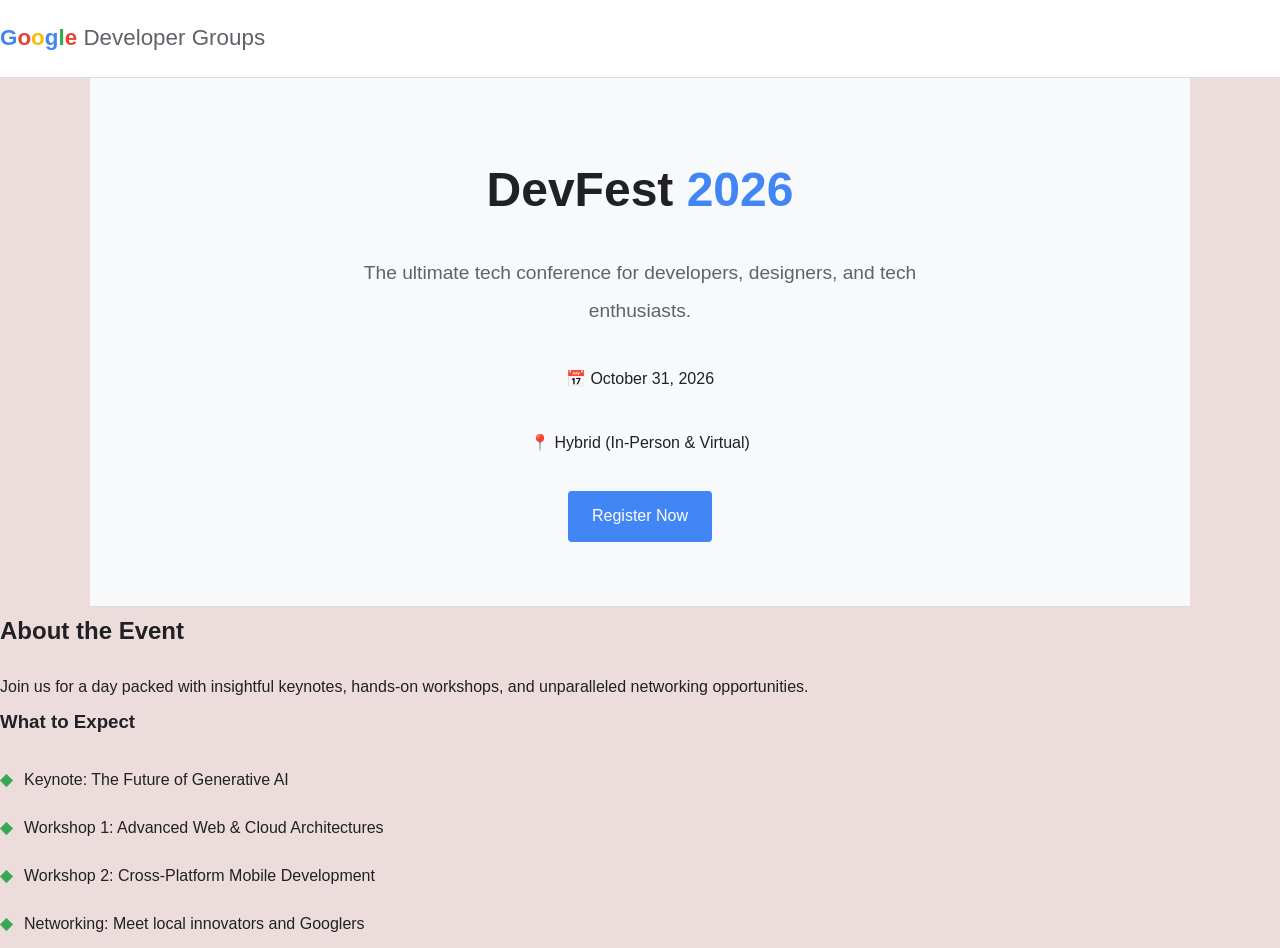
<file: index.html>
<!DOCTYPE html>
<html lang="en">
<head>
    <meta charset="UTF-8">
    <meta name="viewport" content="width=device-width, initial-scale=1.0">
    <title>GDG Event Web Page</title>
    <link rel="stylesheet" href="styles.css">
</head>
<body>
    <!--GDG Branding-->
    <header class="navbar">
            <div class="logo">
                <span class="gdg-blue">G</span><span class="gdg-red">o</span><span class="gdg-yellow">o</span><span class="gdg-blue">g</span><span class="gdg-green">l</span><span class="gdg-red">e</span> 
                <span class="logo-sub">Developer Groups</span>
            </div>
    </header>
<main>
    <!-- Event Section -->
        <div class="event container">
            <h1 class="event-title">DevFest <span class="gdg-blue">2026</span></h1>
            <p class="event-subtitle">The ultimate tech conference for developers, designers, and tech enthusiasts.</p>
            <div class="meta-data">📅 October 31, 2026</div>
            <div class="meta-data">📍 Hybrid (In-Person & Virtual)</div>
            <a href="Dummy_registration.html" class="btn btn-primary">Register Now</a>
        </div>

    <!-- Event Details Column -->
        <h2>About the Event</h2>
        <p>Join us for a day packed with insightful keynotes, hands-on workshops, and unparalleled networking opportunities.</p>   
        <div class="programme-list" id="schedule">
            <h3>What to Expect</h3>
            <ul>
                <li>Keynote: The Future of Generative AI</li>
                <li>Workshop 1: Advanced Web & Cloud Architectures</li>
                <li>Workshop 2: Cross-Platform Mobile Development</li>
                <li>Networking: Meet local innovators and Googlers</li>
            </ul>
         </div>
    
    
</main>
</body>
</html>
</file>
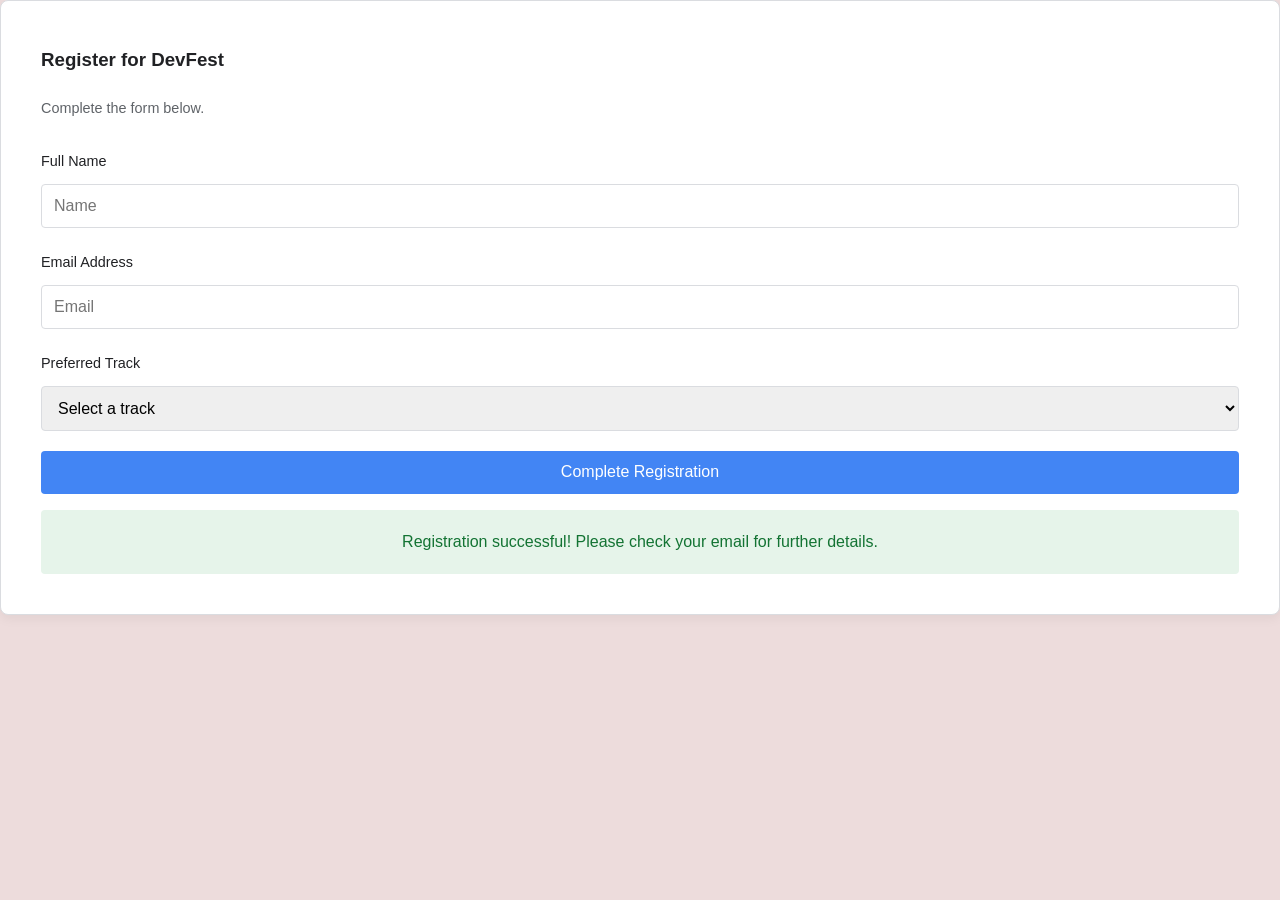
<file: Dummy_registration.html>
<!DOCTYPE html>
<html lang="en">
<head>
    <meta charset="UTF-8">
    <meta name="viewport" content="width=device-width, initial-scale=1.0">
    <title>Document</title>
    <link rel="stylesheet" href="styles.css">
</head>
<body>
    <section class="form-column" id="register">
            <div class="heading">
                <h3>Register for DevFest</h3>
                <p class="sub-heading">Complete the form below.</p>
                
                <form id="registration-form" onsubmit="handleRegistration(event)">
                    <div class="form-group">
                        <label for="full name">Full Name</label>
                        <input type="text" id="full name" required placeholder="Name">
                    </div>

                    <div class="form-group">
                        <label for="email">Email Address</label>
                        <input type="email" id="email" required placeholder="Email">
                    </div>
                    <div class="form-group">
                        <label for="track">Preferred Track</label>
                        <select id="track" required>
                            <option value="" disabled selected>Select a track</option>
                            <option value="ai-cloud">AI & ML</option>
                            <option value="web-mobile">Web & App Development</option>
                            <option value="design-ux">UI/UX Design</option>
                        </select>
                    </div>
                    <button type="submit" class="btn btn-primary btn-block">Complete Registration</button>
                </form>
                
                <div id="success-message" class="success-message hidden">
                    Registration successful! Please check your email for further details.
                </div>
            </div>
    </section>
</body>
</html>
</file>
<file: styles.css>
:root {
    --gdg-blue: #4285F4;
    --gdg-red: #EA4335;
    --gdg-yellow: #FBBC05;
    --gdg-green: #34A853;
    --text-dark: #202124;
    --text-muted: #5f6368;
    --bg-light: #f8f9fa;
    --border-color: #dadce0;
    --font-heading: 'Google Sans', sans-serif;
    --font-body: 'Roboto', sans-serif;
}

* {
    box-sizing: border-box;
    margin: 0;
    padding: 0;
}

body {
    font-family: var(--font-body);
    color: var(--text-dark);
    line-height: 2.0;
    background-color: #eddcdc;
}

.container {
    width: 90%;
    max-width: 1100px;
    margin: 0 auto;
}

.text-center { text-align: center; }

.gdg-blue { color: var(--gdg-blue); }
.gdg-red { color: var(--gdg-red); }
.gdg-yellow { color: var(--gdg-yellow); }
.gdg-green { color: var(--gdg-green); }

.navbar {
    padding: 1rem 0;
    border-bottom: 1px solid var(--border-color);
    position: sticky;
    top: 0;
    background: #ffffff;
    z-index: 100;
}

.nav-container {
    display: flex;
    justify-content: space-between;
    align-items: center;
}

.logo {
    font-family: var(--font-heading);
    font-weight: 700;
    font-size: 1.4rem;
}

.logo-sub {
    color: var(--text-muted);
    font-weight: 400;
}

.nav-links a {
    text-decoration: none;
    color: var(--text-muted);
    margin-left: 1.5rem;
    font-weight: 500;
    transition: color 0.2s ease;
}

.nav-links a:hover {
    color: var(--gdg-blue);
}

/* --- Buttons --- */
.btn {
    display: inline-block;
    padding: 0.6rem 1.5rem;
    border-radius: 4px;
    font-family: var(--font-heading);
    font-weight: 500;
    text-decoration: none;
    cursor: pointer;
    transition: background 0.2s ease, transform 0.1s ease;
    border: none;
}

.btn-primary {
    background-color: var(--gdg-blue);
    color: white;
}

.btn-primary:hover {
    background-color: #3572d4;
}

.btn-secondary {
    border: 1px solid var(--border-color);
    background: transparent;
    color: var(--gdg-blue) !important;
}

.btn-secondary:hover {
    background-color: var(--bg-light);
}

.btn-block {
    display: block;
    width: 100%;
    padding: 0.8rem;
    font-size: 1rem;
}

.btn:active {
    transform: scale(0.98);
}

.event {
    background-color: var(--bg-light);
    padding: 4rem 0;
    text-align: center;
    border-bottom: 1px solid var(--border-color);
}

.event-title {
    font-family: var(--font-heading);
    font-size: 3rem;
    margin-bottom: 1rem;
}

.event-subtitle {
    font-size: 1.2rem;
    color: var(--text-muted);
    max-width: 600px;
    margin: 0 auto 2rem auto;
}

.meta-data {
    display: flex;
    justify-content: center;
    gap: 2rem;
    margin-bottom: 2rem;
    font-weight: 500;
}

.main-grid {
    display: grid;
    grid-template-columns: 1fr 1fr;
    gap: 3rem;
    padding: 4rem 0;
    align-items: start;
}

h2, h3 {
    font-family: var(--font-heading);
    margin-bottom: 1rem;
}

.details-column p {
    color: var(--text-muted);
    margin-bottom: 2rem;
}

.programme-list ul {
    list-style: none;
}

.programme-list li {
    padding: 0.5rem 0 0.5rem 1.5rem;
    position: relative;
}

.programme-list li::before {
    content: "◆";
    color: var(--gdg-green);
    position: absolute;
    left: 0;
    font-weight: bold;
}

/* --- Form Card Component --- */
.heading {
    background: white;
    border: 1px solid var(--border-color);
    border-radius: 8px;
    padding: 2.5rem;
    box-shadow: 0 4px 12px rgba(0,0,0,0.05);
}

.sub-heading {
    color: var(--text-muted);
    font-size: 0.9rem;
    margin-bottom: 1.5rem;
}

.form-group {
    margin-bottom: 1.25rem;
}

.form-group label {
    display: block;
    font-size: 0.9rem;
    font-weight: 500;
    margin-bottom: 0.5rem;
}

.form-group input, 
.form-group select {
    width: 100%;
    padding: 0.75rem;
    border: 1px solid var(--border-color);
    border-radius: 4px;
    font-family: var(--font-body);
    font-size: 1rem;
}

.form-group input:focus, 
.form-group select:focus {
    outline: none;
    border-color: var(--gdg-blue);
    box-shadow: 0 0 0 2px rgba(66, 133, 244, 0.2);
}

.success-message {
    background-color: #e6f4ea;
    color: #137333;
    padding: 1rem;
    border-radius: 4px;
    text-align: center;
    font-weight: 500;
    margin-top: 1rem;
}
</file>
